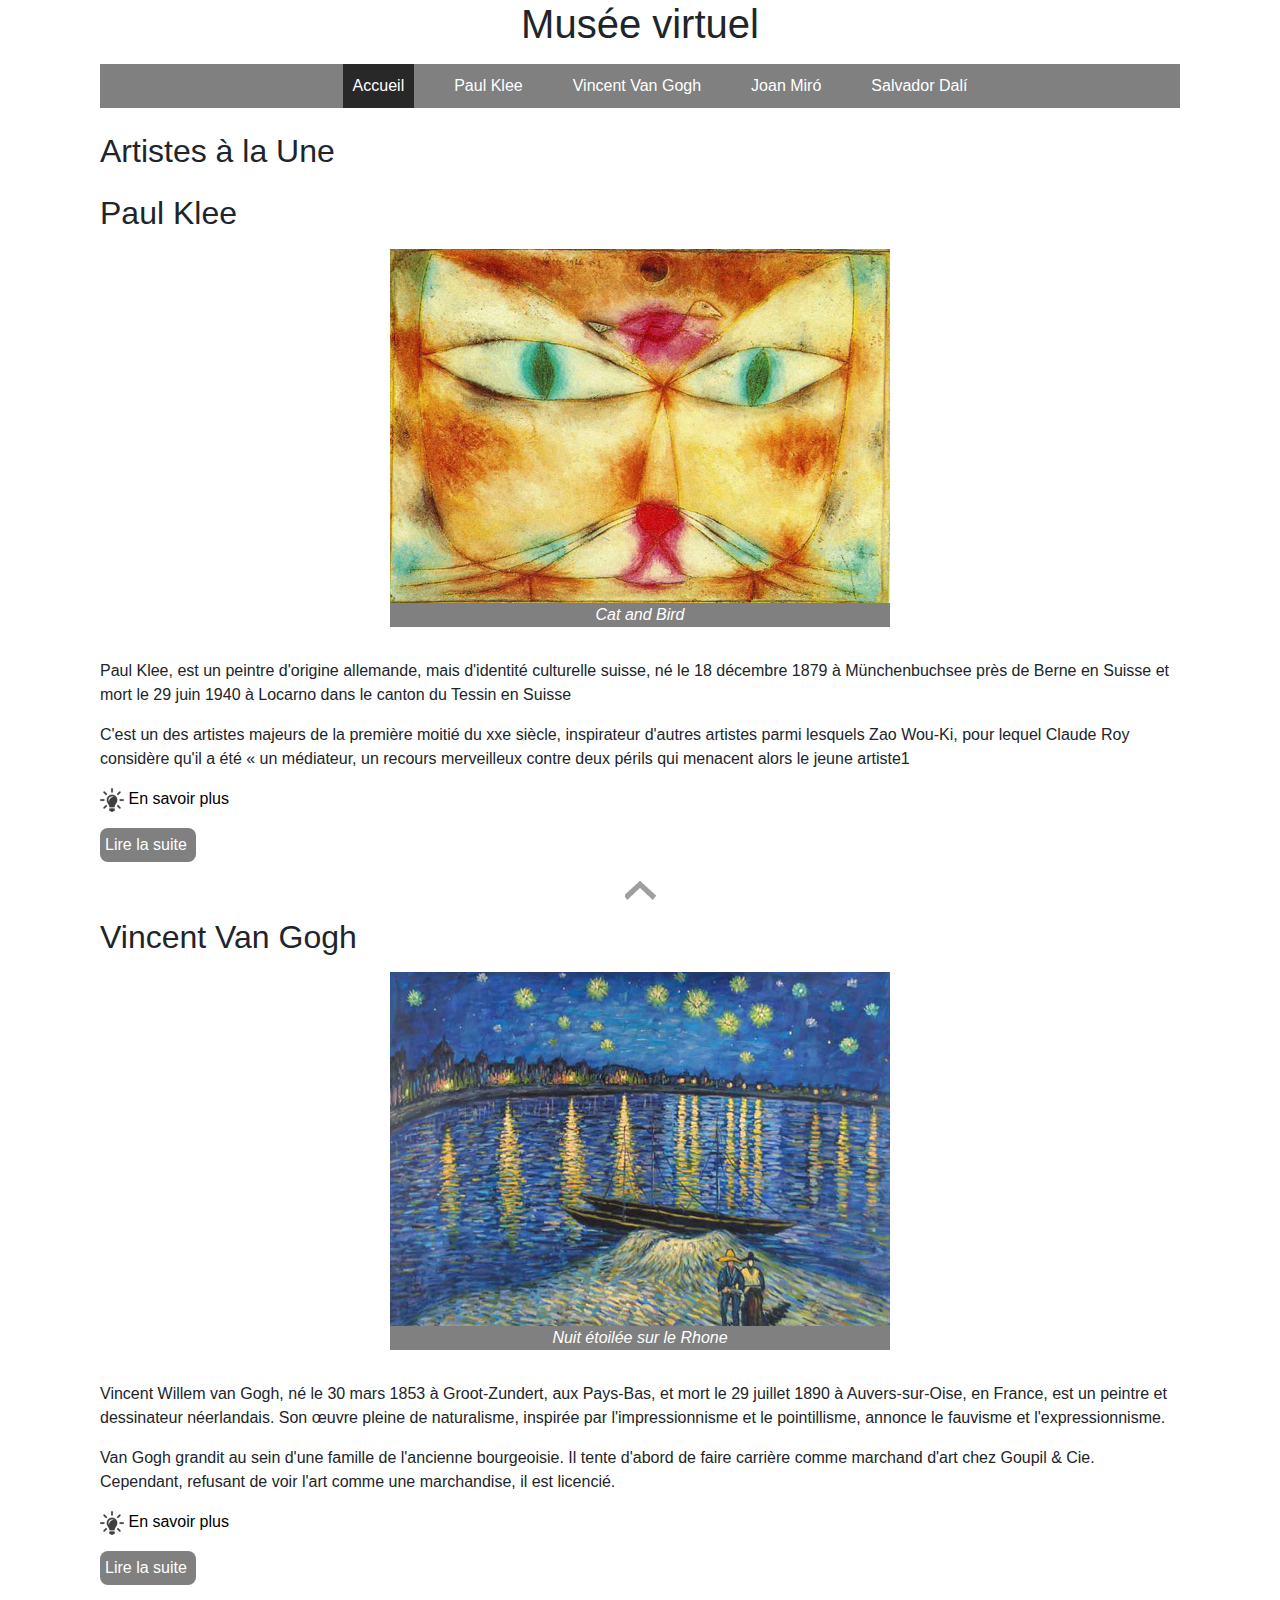
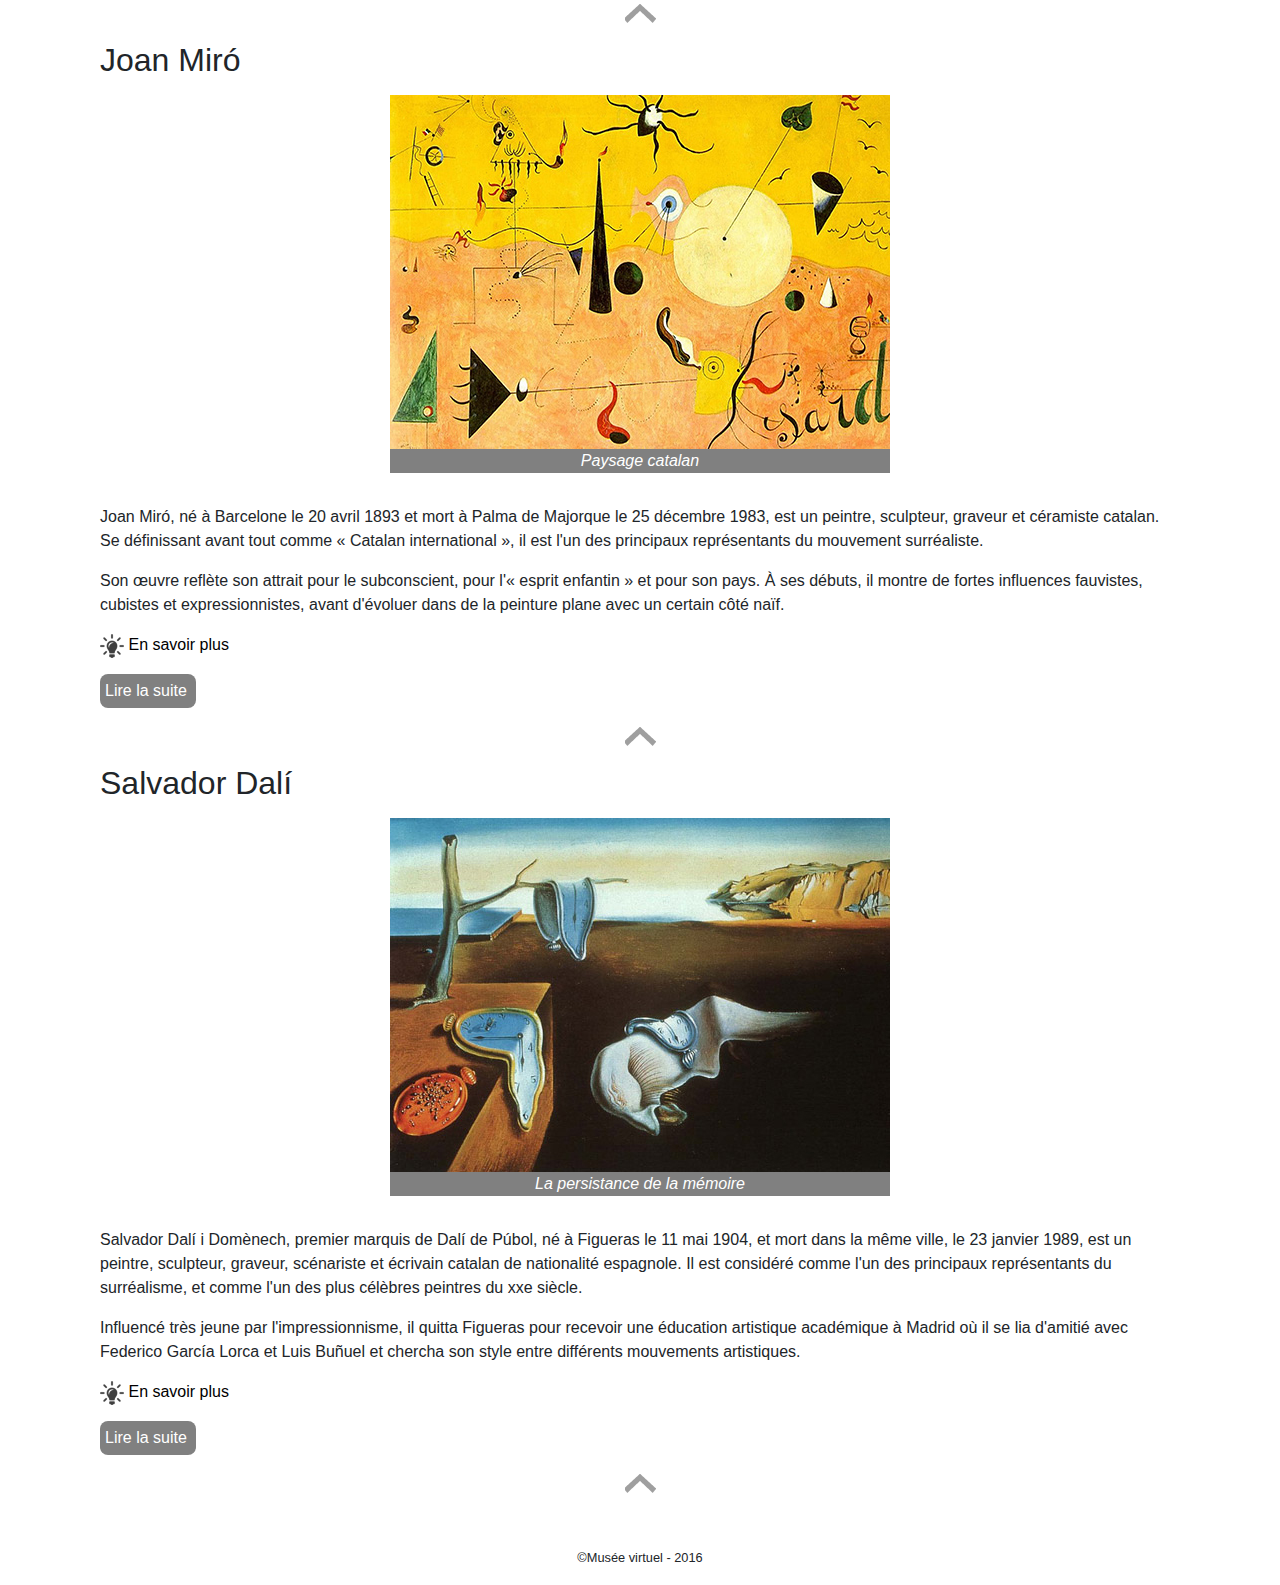
<file: index.html>
<!DOCTYPE html>

    <html lang="fr">
        <!-- HEAD -->
        <head>
            <!-- METAS -->
            <meta charset="UTF-8">
            <meta name="viewport" content="width=device-width, initial-scale=1.0">

            <!-- TITLE -->
            <title>Musée Virtuel</title>

            <!-- BOOTSTRAP -->
            <link rel="stylesheet" href="https://stackpath.bootstrapcdn.com/bootstrap/4.5.2/css/bootstrap.min.css" integrity="sha384-JcKb8q3iqJ61gNV9KGb8thSsNjpSL0n8PARn9HuZOnIxN0hoP+VmmDGMN5t9UJ0Z" crossorigin="anonymous">

            <!-- STYLE CSS -->
            <link href="./css/style.css" rel="stylesheet">

            <!-- FAVICON -->
            <link rel="icon" type="image/png" href="./sources/images/favicon.png" />
        </head>

        <!-- BODY -->
        <body>

            <!-- HEADER -->
            <header>
                <h1 class="text-center mb-3">Musée virtuel</h1>
                <nav class="d-flex justify-content-center align-items-center">
                    <ul class="d-flex justify-content-center">
                        <li class="nav-li home"><a href="#">Accueil</a></li>
                        <li class="nav-li"><a href="#section-klee">Paul Klee</a></li>
                        <li class="nav-li"><a href="#section-gogh">Vincent Van Gogh</a></li>
                        <li class="nav-li"><a href="#section-miro">Joan Miró</a></li>
                        <li class="nav-li"><a href="#section-dali">Salvador Dalí</a></li>
                    </ul>
                </nav>
            </header>

            <!-- MAIN -->
            <main>
                <h2 class="mt-4 mb-4">Artistes à la Une</h2>

                <!-- Paul Klee -->
                <section id="section-klee">
                    <header class="d-flex flex-column align-items-center">
                        <h2 class="w-100 mb-3">Paul Klee</h2>
                        <figure class="d-flex flex-column text-center img-artist mb-3">       
                            <img src="./sources/images/paul-klee-accueil.jpg" alt="Paul Klee image">
                            <figcaption lang="en"><cite>Cat and Bird</cite></figcaption>
                        </figure>
                    </header>
                    <p class="mt-3">
                        Paul Klee, est un peintre d'origine allemande, mais d'identité culturelle suisse, né le <time datetime="1879-12-18">18 décembre 1879</time> à <span lang="de">Münchenbuchsee</span> près de Berne en Suisse et mort le 29 juin 1940 à Locarno dans le canton du Tessin en Suisse
                    </p>
                    <p>
                        C'est un des artistes majeurs de la première moitié du <time datetime="P100Y">xxe siècle</time>, inspirateur d'autres artistes parmi lesquels Zao Wou-Ki, pour lequel Claude Roy considère qu'il a été « un médiateur, un recours merveilleux contre deux périls qui menacent alors le jeune artiste1
                    </p>
                    <span>
                        <img src="./sources/images/plus.png" alt="Icon more detail">
                        <a class="plus" href="https://fr.wikipedia.org/wiki/Paul_Klee" target="_blank" title="Attention redirection sur le wikipédia de Paul Klee">En savoir plus</a>
                    </span>
                    <a class="lire-plus mt-3" href="/paul-klee.html" target="_blank">Lire la suite</a>
                </section>

                <!-- Arrow -->
                <div class="mt-3 mb-3 d-flex justify-content-center arrow">
                    <a href="#"><img src="./sources/images/fleche.png" alt="Arrow to redirect in top"></a>
                </div>

                <!-- Vincent van Gogh -->
                <section id="section-gogh">
                    <header class="d-flex flex-column align-items-center">
                        <h2 class="w-100 mb-3">Vincent Van Gogh</h2>
                        <figure class="d-flex flex-column text-center img-artist mb-3">       
                            <img src="./sources/images/van-gogh-accueil.jpg" alt="Vincent Van Gogh image">
                            <figcaption lang="fr"><cite>Nuit étoilée sur le Rhone</cite></figcaption>
                        </figure>
                    </header>
                    <p class="mt-3">
                        Vincent Willem van Gogh, né le <time datetime="1853-03-30">30 mars 1853</time> à Groot-Zundert, aux Pays-Bas, et mort le <time datetime="1890-07-29"></time>29 juillet 1890 à Auvers-sur-Oise, en France, est un peintre et dessinateur néerlandais. Son œuvre pleine de naturalisme, inspirée par l'impressionnisme et le pointillisme, annonce le fauvisme et l'expressionnisme.
                    </p>
                    <p>
                        Van Gogh grandit au sein d'une famille de l'ancienne bourgeoisie. Il tente d'abord de faire carrière comme marchand d'art chez Goupil & Cie. Cependant, refusant de voir l'art comme une marchandise, il est licencié.
                    </p>
                    <span>
                        <img src="./sources/images/plus.png" alt="Icon more detail">
                        <a class="plus" href="https://fr.wikipedia.org/wiki/Vincent_van_Gogh" target="_blank" title="Attention redirection sur le wikipédia de Vincent Van Gogh">En savoir plus</a>
                    </span>
                    <a class="lire-plus mt-3" href="#">Lire la suite</a>
                </section>

                <!-- Arrow -->
                <div class="mt-3 mb-3 d-flex justify-content-center arrow">
                    <a href="#"><img src="./sources/images/fleche.png" alt="Arrow to redirect in top"></a>
                </div>

                <!-- Joan Miró -->
                <section id="section-miro">
                    <header class="d-flex flex-column align-items-center">
                        <h2 class="w-100 mb-3">Joan Miró</h2>
                        <figure class="d-flex flex-column text-center img-artist mb-3">       
                            <img src="./sources/images/miro-accueil.jpg" alt="Joan Miró image">
                            <figcaption lang="fr"><cite>Paysage catalan</cite></figcaption>
                        </figure>
                    </header>
                    <p class="mt-3">
                        Joan Miró, né à <span lang="en">Barcelone</span> le <time datetime="1893-04-20">20 avril 1893</time> et mort à Palma de Majorque le <time datetime="1983-12-25">25 décembre 1983</time>, est un peintre, sculpteur, graveur et céramiste catalan. Se définissant avant tout comme « Catalan international », il est l'un des principaux représentants du mouvement surréaliste.
                    </p>
                    <p>
                        Son œuvre reflète son attrait pour le subconscient, pour l'« esprit enfantin » et pour son pays. À ses débuts, il montre de fortes influences fauvistes, cubistes et expressionnistes, avant d'évoluer dans de la peinture plane avec un certain côté naïf. 
                    </p>
                    <span>
                        <img src="./sources/images/plus.png" alt="Icon more detail">
                        <a class="plus" href="https://fr.wikipedia.org/wiki/Joan_Mir%C3%B3" target="_blank" title="Attention redirection sur le wikipédia de Joan Miró">En savoir plus</a>
                    </span>
                    <a class="lire-plus mt-3" href="#">Lire la suite</a>
                </section>

                <!-- Arrow -->
                <div class="mt-3 mb-3 d-flex justify-content-center arrow">
                    <a href="#"><img src="./sources/images/fleche.png" alt="Arrow to redirect in top"></a>
                </div>

                <!-- Salvador Dalí -->
                <section id="section-dali">
                    <header class="d-flex flex-column align-items-center">
                        <h2 class="w-100 mb-3">Salvador Dalí</h2>
                        <figure class="d-flex flex-column text-center img-artist mb-3">       
                            <img src="./sources/images/dali-accueil.jpg" alt="Salvador Dalí image">
                            <figcaption lang="fr"><cite>La persistance de la mémoire</cite></figcaption>
                        </figure>
                    </header>
                    <p class="mt-3">
                        Salvador Dalí i Domènech, premier marquis de Dalí de Púbol, né à <span lang="en">Figueras</span> le <time datetime="1904-05-11"></time>11 mai 1904, et mort dans la même ville, le <time datetime="1989-01-23"></time>23 janvier 1989, est un peintre, sculpteur, graveur, scénariste et écrivain catalan de nationalité espagnole. Il est considéré comme l'un des principaux représentants du surréalisme, et comme l'un des plus célèbres peintres du <time datetime="P100Y">xxe siècle</time>.
                    </p>
                    <p>
                        Influencé très jeune par l'impressionnisme, il quitta <span lang="en">Figueras</span> pour recevoir une éducation artistique académique à Madrid où il se lia d'amitié avec Federico García Lorca et Luis Buñuel et chercha son style entre différents mouvements artistiques.
                    </p>
                    <span>
                        <img src="./sources/images/plus.png" alt="Icon more detail">
                        <a class="plus" href="https://fr.wikipedia.org/wiki/Salvador_Dal%C3%AD" target="_blank" title="Attention redirection sur le wikipédia de Salvador Dalí">En savoir plus</a>
                    </span>
                    <a class="lire-plus mt-3" href="#">Lire la suite</a>
                </section>
            </main>

            <!-- Arrow -->
            <div class="mt-3 mb-3 d-flex justify-content-center arrow">
                <a href="#"><img src="./sources/images/fleche.png" alt="Arrow to redirect in top"></a>
            </div>

            <!-- FOOTER -->
            <footer class="text-center">
                <p>
                    <small>
                        &copy;Mus&eacute;e virtuel - 2016
                    </small>
                </p>
            </footer>

        </body>

    </html>
</file>
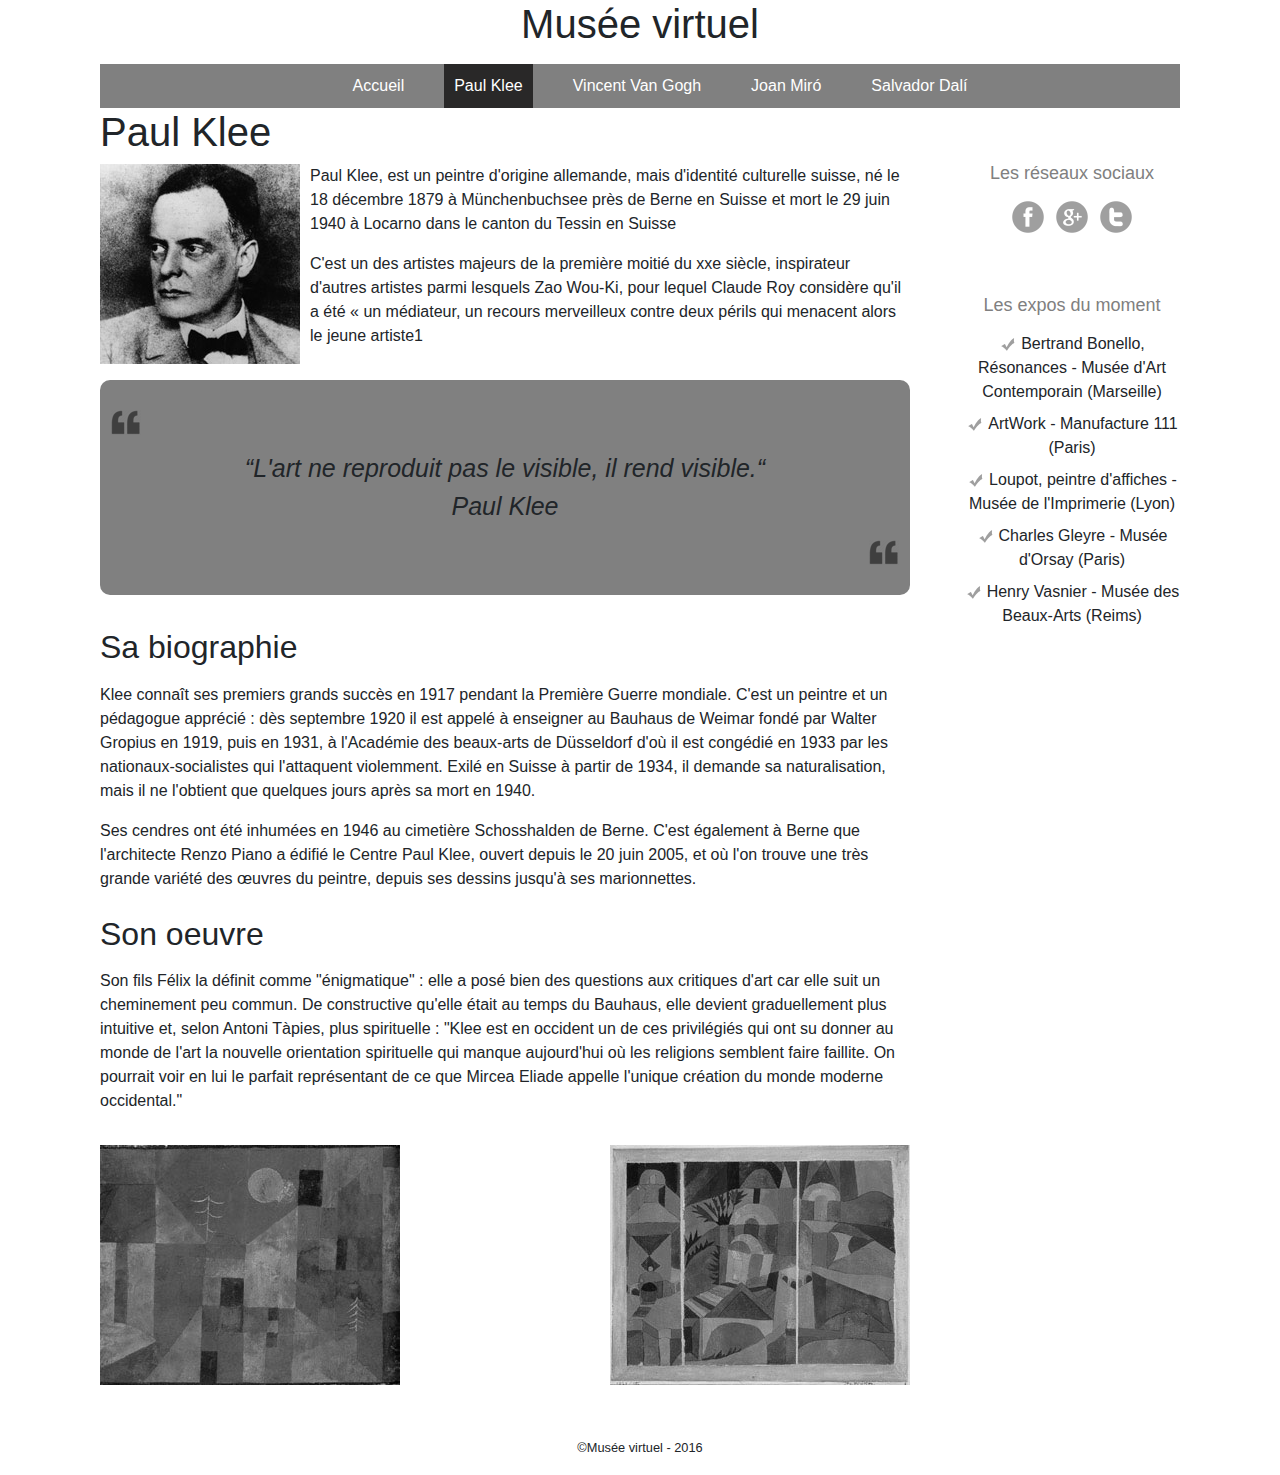
<file: paul-klee.html>
<!DOCTYPE html>

    <html lang="fr">
        <!-- HEAD -->
        <head>
            <!-- METAS -->
            <meta charset="UTF-8">
            <meta name="viewport" content="width=device-width, initial-scale=1.0">

            <!-- TITLE -->
            <title>Musée Virtuel</title>

            <!-- BOOTSTRAP -->
            <link rel="stylesheet" href="https://stackpath.bootstrapcdn.com/bootstrap/4.5.2/css/bootstrap.min.css" integrity="sha384-JcKb8q3iqJ61gNV9KGb8thSsNjpSL0n8PARn9HuZOnIxN0hoP+VmmDGMN5t9UJ0Z" crossorigin="anonymous">

            <!-- STYLE CSS -->
            <link href="./css/style.css" rel="stylesheet">

            <!-- FAVICON -->
            <link rel="icon" type="image/png" href="./sources/images/favicon.png" />
        </head>

        <!-- BODY -->
        <body>

            <!-- HEADER -->
            <header>
                <h1 class="text-center mb-3">Musée virtuel</h1>
                <nav class="d-flex justify-content-center align-items-center">
                    <ul class="d-flex justify-content-center">
                        <li class="nav-li"><a href="index.html">Accueil</a></li>
                        <li class="nav-li klee"><a href="#section-klee">Paul Klee</a></li>
                        <li class="nav-li"><a href="#section-gogh">Vincent Van Gogh</a></li>
                        <li class="nav-li"><a href="#section-miro">Joan Miró</a></li>
                        <li class="nav-li"><a href="#section-dali">Salvador Dalí</a></li>
                    </ul>
                </nav>
            </header>

            <!-- MAIN -->
            <main>

                <section class="d-flex">

                    <!-- Paul Klee biography -->
                    <div class="d-flex flex-column biography">

                        <!-- Paul Klee description -->
                        <div class="mb-3">
                            <h1>Paul Klee</h1>
                            <div class="d-flex">
                                <img src="./sources/images/portrait-paul-klee.jpg" alt="Paul Klee portrait">
                                <div class="description-klee">
                                    <p>
                                        Paul Klee, est un peintre d'origine allemande, mais d'identité culturelle suisse, né le 18 décembre 1879 à Münchenbuchsee près de Berne en Suisse et mort le 29 juin 1940 à Locarno dans le canton du Tessin en Suisse
                                    </p>
                                    <p>
                                        C'est un des artistes majeurs de la première moitié du xxe siècle, inspirateur d'autres artistes parmi lesquels Zao Wou-Ki, pour lequel Claude Roy considère qu'il a été « un médiateur, un recours merveilleux contre deux périls qui menacent alors le jeune artiste1
                                    </p>
                                </div>
                            </div>
                        </div>

                        <!-- Paul Klee citation -->
                        <blockquote class="citation d-flex flex-column align-items-center">
                            <img class="open-quote" src="./sources/images/quote-open.png">
                            <cite class="d-block text-center"> <!-- Not necessary cite tag here -->
                                “L'art ne reproduit pas le visible, il rend visible.“<br>
                                <span class="text-center">Paul Klee</span>
                            </cite>
                            <img class="close-quote" src="./sources/images/quote-open.png">
                        </blockquote>
                    </div>

                    <!-- Social networks + informations / Use aside or div -->
                    <div class="d-flex flex-column social-networks">
                        <div class="text-center">
                            <h3 class="mb-3">Les réseaux sociaux</h3>
                            <ul>
                                <li class="first mr-2"></li>
                                <li class="second mr-2"></li>
                                <li class="third"></li>
                            </ul>
                        </div>

                        <div class="text-center d-flex flex-column">
                            <h3 class="mb-3">Les expos du moment</h3>
                            <span class="mb-2"><img class="mr-1" src="./sources/images/puce.png">Bertrand Bonello, Résonances - Musée d'Art Contemporain (Marseille)</span>
                            <span class="mb-2"><img class="mr-1" src="./sources/images/puce.png">ArtWork - Manufacture 111 (Paris)</span>
                            <span class="mb-2"><img class="mr-1" src="./sources/images/puce.png">Loupot, peintre d'affiches - Musée de l'Imprimerie (Lyon) </span>
                            <span class="mb-2"><img class="mr-1" src="./sources/images/puce.png">Charles Gleyre - Musée d'Orsay (Paris)</span>
                            <span><img class="mr-1" src="./sources/images/puce.png">Henry Vasnier - Musée des Beaux-Arts (Reims)</span>
                        </div>
                    </div>

                </section>

                <!-- Paul Klee biography -->
                <article class="first-article-klee mb-4">
                    <h2 class="mb-3">Sa biographie</h2>
                    <p>
                        Klee connaît ses premiers grands succès en 1917 pendant la Première Guerre mondiale. C'est un peintre et un pédagogue apprécié : dès septembre 1920 il est appelé à enseigner au Bauhaus de Weimar fondé par Walter Gropius en 1919, puis en 1931, à l'Académie des beaux-arts de Düsseldorf d'où il est congédié en 1933 par les nationaux-socialistes qui l'attaquent violemment. Exilé en Suisse à partir de 1934, il demande sa naturalisation, mais il ne l'obtient que quelques jours après sa mort en 1940.
                    </p>
                    <p>
                        Ses cendres ont été inhumées en 1946 au cimetière Schosshalden de Berne. C'est également à Berne que l'architecte Renzo Piano a édifié le Centre Paul Klee, ouvert depuis le 20 juin 2005, et où l'on trouve une très grande variété des œuvres du peintre, depuis ses dessins jusqu'à ses marionnettes.
                    </p>
                </article>

                <!-- Paul Klee artwork -->
                <article class="second-article-klee">
                    <h2 class="mb-3">Son oeuvre</h2>
                    <p>
                        Son  fils Félix la définit comme "énigmatique" : elle a posé bien des questions aux critiques d'art car elle suit un cheminement peu commun. De constructive qu'elle était au temps du Bauhaus, elle devient graduellement plus intuitive et, selon Antoni Tàpies, plus spirituelle : "Klee est en occident un de ces privilégiés qui ont su donner au monde de l'art la nouvelle orientation spirituelle qui manque aujourd'hui où les religions semblent faire faillite. On pourrait voir en lui le parfait représentant de ce que Mircea Eliade appelle l'unique création du monde moderne occidental."
                    </p>
                    <div class="imageBox d-flex justify-content-between flex-wrap">
                            <div class="mt-3" id="one"></div>
                            <div class="mt-3" id="second"></div>
                        </div>
                    </div>
                </article>

            </main>

            <!-- FOOTER -->
            <footer class="text-center">
                <p>
                    <small>
                        &copy;Mus&eacute;e virtuel - 2016
                    </small>
                </p>
            </footer>

        </body>
    
    </html>
</file>
<file: css/style.css>
/* BODY */
body {
    margin: 0 100px;
}

/* NAV STYLE */
.nav-li:not(:last-child) {
    margin-right: 30px;
}

ul {
    list-style: none;
    margin-bottom: 0;
}

nav {
    background-color: grey;
}

a {
    color: white;
}

a:hover{
    text-decoration: none;
    color: white;
    cursor: pointer;
}

li {
    padding: 10px;
}

li:hover {
    background-color: rgb(41, 40, 40);
}

/* LEARN MORE */
a.plus {
    color: black;
}

.plus:hover {
    color: black;
    cursor: pointer;
}

/* BUTTON READ NEXT CONTENT */
.lire-plus {
    padding: 5px;
    display: block;
    width: 96px;
    color: white;
    background-color: grey;
    border-radius: 8px;
    -webkit-border-radius: 8px;
    -moz-border-radius: 8px;
    -ms-border-radius: 8px;
    -o-border-radius: 8px;
}

/* IMG ARTIST */
.img-artist {
    background-color: grey;
    color: white;
}

.img-artist small {
    margin: 10px 0;
    font-size: 15px;
}

/* ARROW IN MIDDLE PAGE */
.arrow img {
    cursor: pointer;
}

/* FOOTER */
footer {
    margin-top: 50px;
}

/* ACTIVE LINK */
.nav-li.home {
    background-color: rgb(41, 40, 40);
}

.nav-li.klee {
    background-color: rgb(41, 40, 40);
}

/* BIOGRAPHY ARTISTS */
.biography {
    width: 75%;
    margin-right: 54px;
}

/* PAUL KLEE PAGE */
.description-klee {
    margin-left: 10px;
}

.citation  {
    background-color: grey;
    padding: 30px 10px;
    border-radius: 10px;
    -webkit-border-radius: 10px;
    -moz-border-radius: 10px;
    -ms-border-radius: 10px;
    -o-border-radius: 10px;
}

.citation cite {
    font-size: 25px;
    margin: 15px 0;
}

/* QUOTES */
.open-quote  {
    margin-right: calc(100% - 4%);
}

.close-quote {
    margin-left: calc(100% - 4%);
}

/* SOCIAL NETWORKS */
.social-networks {
    width: 20%;
}

.social-networks h3 {
    color: grey;
    font-size: 18px;
}

.social-networks div:nth-child(1){
    margin-top: 55px;
    margin-bottom: 55px;
}

.social-networks ul {
    padding: 0;
}

.social-networks ul .first {
    background: url('../sources/images/reseaux.png');
    display: inline-block;
    height: 32px;
    width: 32px;
    background-position: 0px 0px;
}

.social-networks ul .second {
    background: url('../sources/images/reseaux.png');
    display: inline-block;
    height: 32px;
    width: 32px;
    background-position: 32px 0px;
}

.social-networks ul .third {
    background: url('../sources/images/reseaux.png');
    display: inline-block;
    height: 32px;
    width: 32px;
    background-position: 64px 0px;
}

.social-networks ul .first:hover {
    cursor: pointer;
    background: url('../sources/images/reseaux.png');
    display: inline-block;
    height: 32px;
    width: 32px;
    background-position: 0px -32px;
}

.social-networks ul .second:hover {
    cursor: pointer;
    background: url('../sources/images/reseaux.png');
    display: inline-block;
    height: 32px;
    width: 32px;
    background-position: 32px -32px;
}

.social-networks ul .third:hover {
    cursor: pointer;
    background: url('../sources/images/reseaux.png');
    display: inline-block;
    height: 32px;
    width: 32px;
    background-position: 64px -96px;
}

/* ARTICLES ABOUT PAUL KLEE */
.first-article-klee {
    width: 75%;
}

.second-article-klee {
    width: 75%;
}

/* IMAGES ABOUT PAUL KLEE */
.imageBox #one {
    background-image: url('../sources/images/paul-klee-1.jpg');
    width: 300px;
    height: 240px;
}

.imageBox #second {
    background-image: url('../sources/images/paul-klee-2.jpg');
    width: 300px;
    height: 240px;
}

.imageBox #one:hover {
    background-image: url('../sources/images/paul-klee-1-hover.jpg');
}

.imageBox #second:hover {
    background-image: url('../sources/images/paul-klee-2-hover.jpg');
}
</file>
